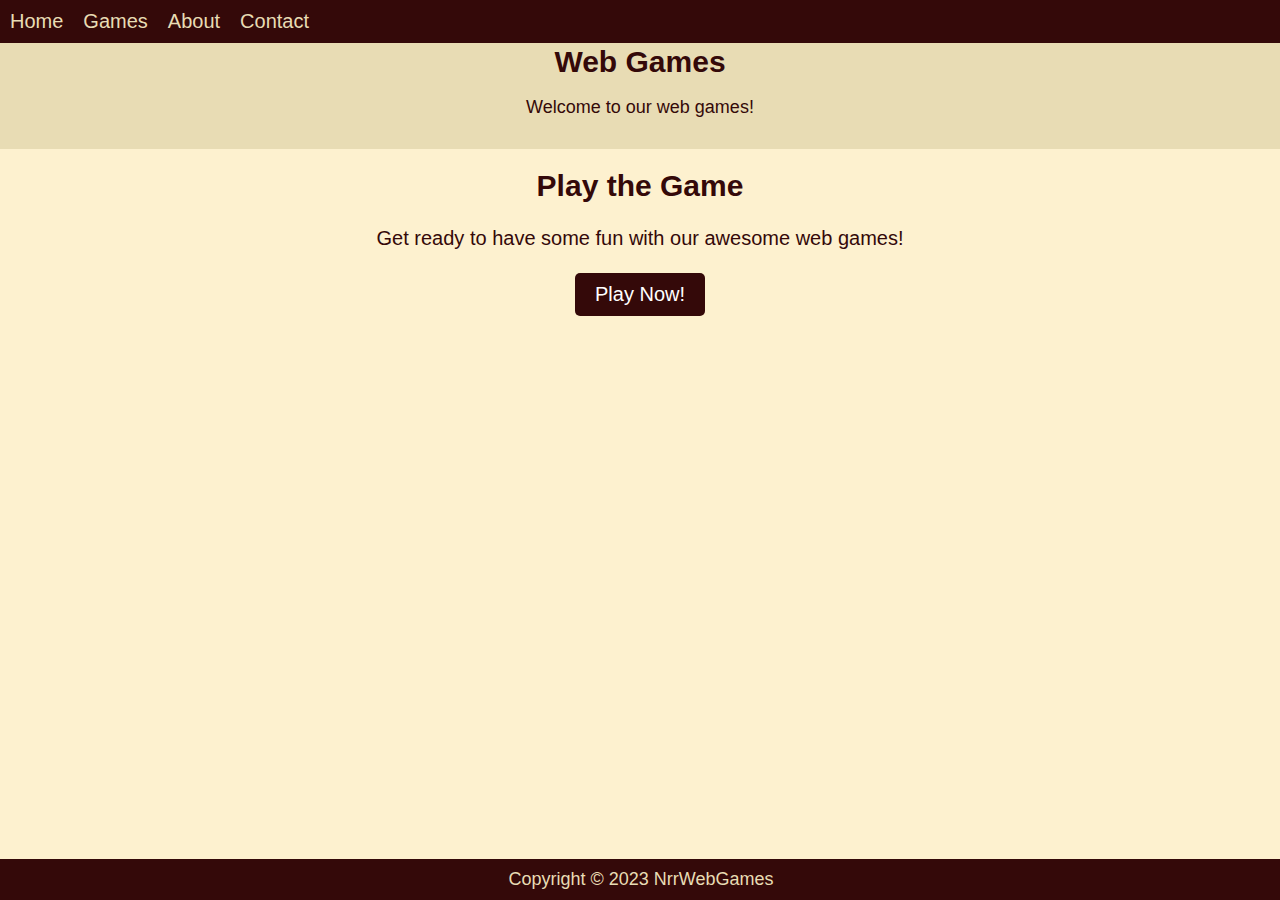
<file: index.html>
<!DOCTYPE html>
<html>

<head>
  <meta name="viewport" content="width=device-width, initial-scale=1" />
  <link rel="stylesheet" href="/CSS/style.css" />
  <link rel="icon" type="image/x-icon" href="/IMG/febIcon.png">
  <title>NrrWebGames</title>
</head>

<body>
  <nav>
    <a href="/index.html" target="">Home</a>
    <a href="/HTML/games.html">Games</a>
    <a href="/HTML/about.html">About</a>
    <a href="/HTML/contact.html">Contact</a>
  </nav>
  <header>
    <h1>Web Games</h1>
    <p>Welcome to our web games!</p>
  </header>
  <section>
    <h2>Play the Game</h2>
    <p>Get ready to have some fun with our awesome web games!</p>
    <a href="/HTML/games.html" class="btn">Play Now!</a>
  </section>
  <footer>
    <p>Copyright &copy; 2023 NrrWebGames</p>
  </footer>
</body>

</html>
</file>
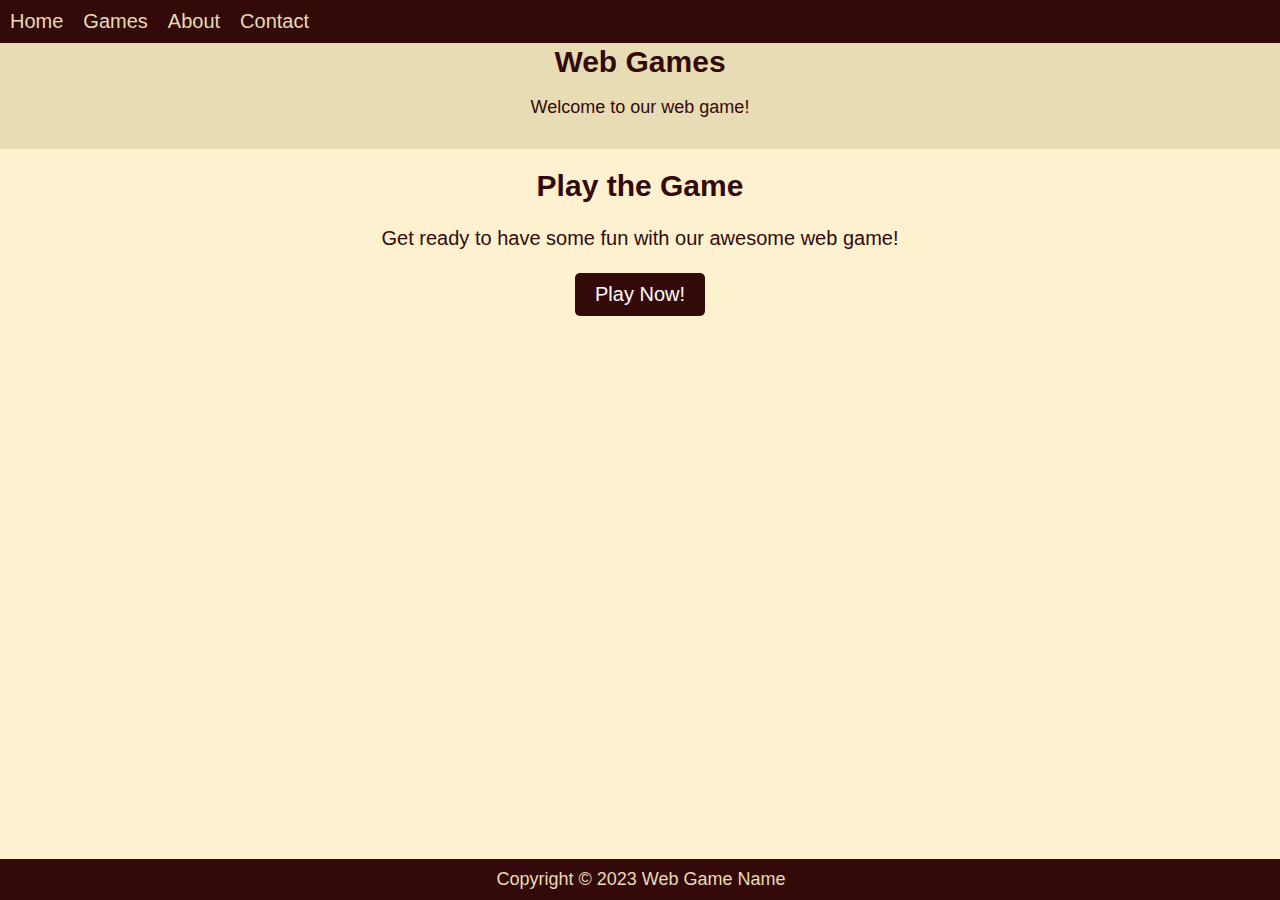
<file: HTML/index.html>
<!DOCTYPE html>
<html>
  <head>
    <title>Web Game Home Page</title>
    <link rel="stylesheet" href="/CSS/style.css" />
  </head>
  <body>
    <nav>
      <a href="/HTML/index.html" target="">Home</a>
      <a href="/HTML/games.html">Games</a>
      <a href="/HTML/about.html">About</a>
      <a href="/HTML/contact.html">Contact</a>
    </nav>
    <header>
      <h1>Web Games</h1>
      <p>Welcome to our web game!</p>
    </header>
    <section>
      <h2>Play the Game</h2>
      <p>Get ready to have some fun with our awesome web game!</p>
      <button onclick="window.location.href = 'game.html';">Play Now!</button> 
 <!-- note working -->
    </section>
    <footer>
      <p>Copyright &copy; 2023 Web Game Name</p>
    </footer>
  </body>
</html>
</file>
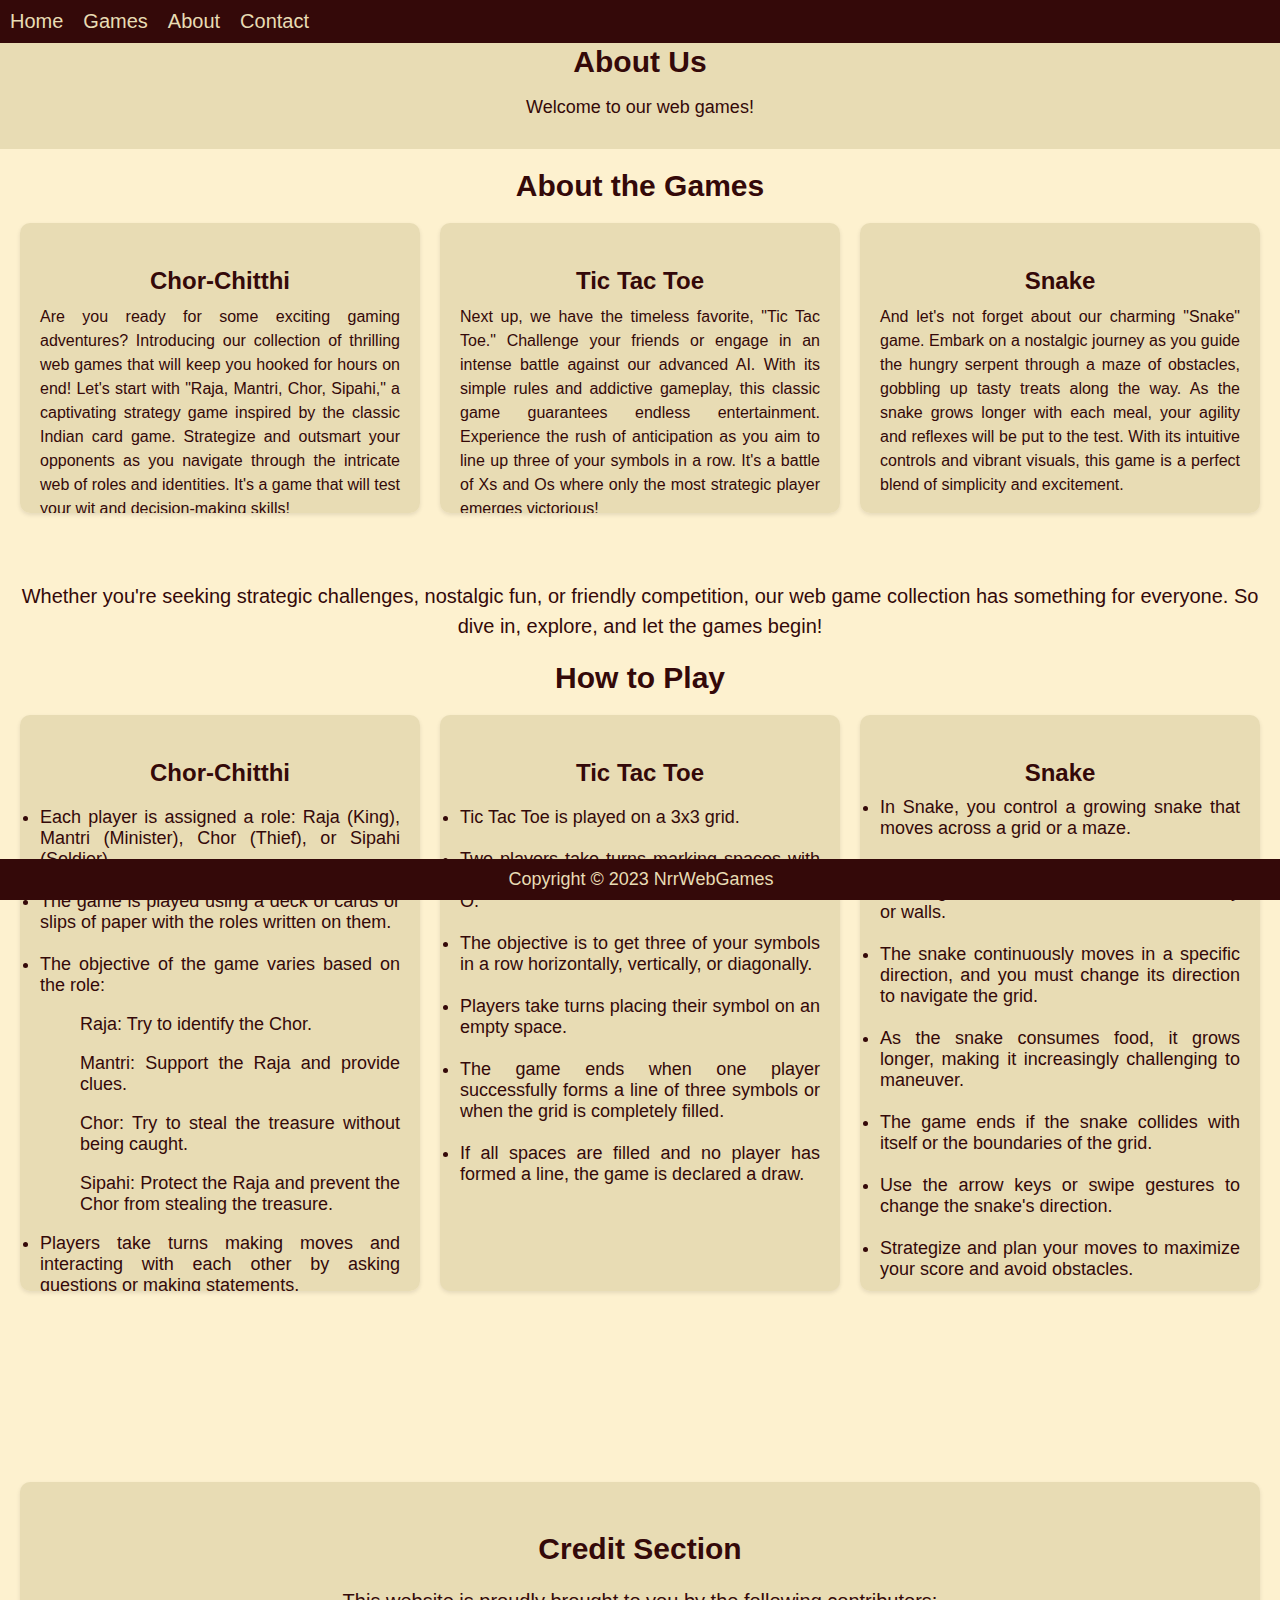
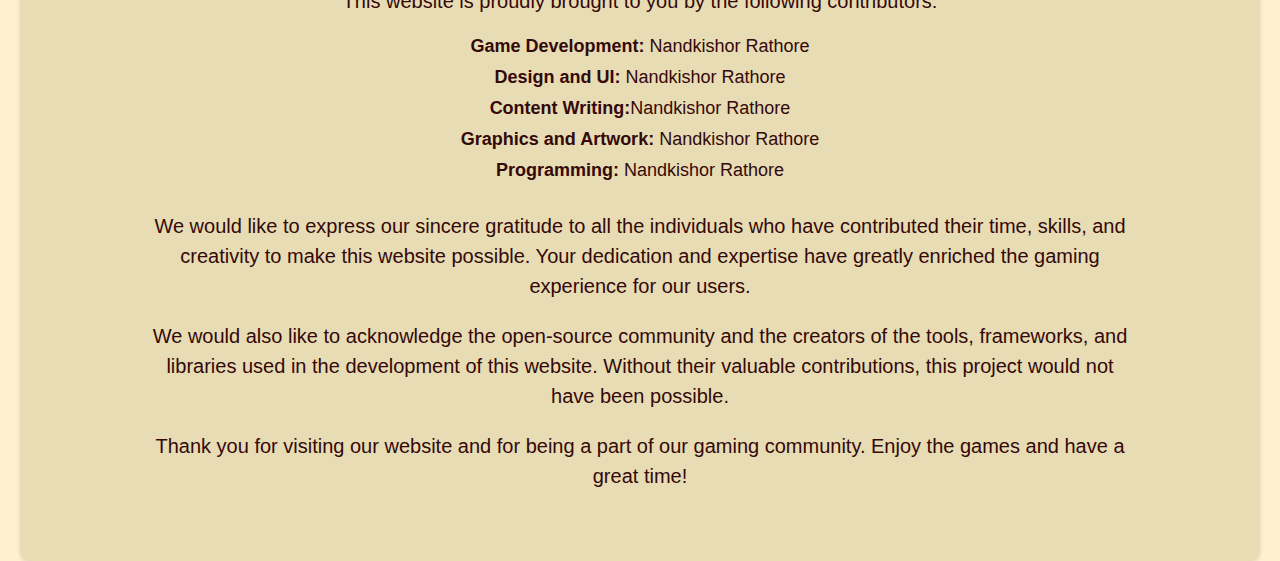
<file: HTML/about.html>
<!DOCTYPE html>
<html>

<head>
  <meta name="viewport" content="width=device-width, initial-scale=1" />
  <link rel="stylesheet" href="/CSS/style.css" />
  <link rel="stylesheet" href="/CSS/aboutStyle.css">
  <link rel="icon" type="image/x-icon" href="/IMG/febIcon.png">
  <title>About | NrrWebGames</title>
</head>

<body>
  <nav>
    <a href="/index.html" target="">Home</a>
    <a href="/HTML/games.html">Games</a>
    <a href="/HTML/about.html">About</a>
    <a href="/HTML/contact.html">Contact</a>
  </nav>
  <header>
    <h1>About Us</h1>
    <p>Welcome to our web games!</p>
  </header>
  <section>
    <h2>About the Games</h2>
    <div class="game-cards">
      <div class="game-card">
        <h3>Chor-Chitthi</h3>
        <p>Are you ready for some exciting gaming adventures? Introducing our collection of thrilling web games that
          will keep you hooked for hours on end! Let's start with "Raja, Mantri, Chor, Sipahi," a captivating strategy
          game inspired by the classic Indian card game. Strategize and outsmart your opponents as you navigate through
          the intricate web of roles and identities. It's a game that will test your wit and decision-making skills!</p>
      </div>

      <div class="game-card">
        <h3>Tic Tac Toe</h3>
        <p>Next up, we have the timeless favorite, "Tic Tac Toe." Challenge your friends or engage in an intense battle
          against our advanced AI. With its simple rules and addictive gameplay, this classic game guarantees endless
          entertainment. Experience the rush of anticipation as you aim to line up three of your symbols in a row. It's
          a battle of Xs and Os where only the most strategic player emerges victorious!</p>
      </div>

      <div class="game-card">
        <h3>Snake</h3>
        <p>And let's not forget about our charming "Snake" game. Embark on a nostalgic journey as you guide the hungry
          serpent through a maze of obstacles, gobbling up tasty treats along the way. As the snake grows longer with
          each meal, your agility and reflexes will be put to the test. With its intuitive controls and vibrant visuals,
          this game is a perfect blend of simplicity and excitement.</p>
      </div>
    </div>
    <p class="gamePara">Whether you're seeking strategic challenges, nostalgic fun, or friendly competition, our web
      game
      collection
      has something for everyone. So dive in, explore, and let the games begin!</p>

    <h2>How to Play</h2>
    <div class="game-cards">
      <div class="game-card">
        <h3>Chor-Chitthi</h3>
        <p>

          <li>Each player is assigned a role: Raja (King), Mantri (Minister), Chor (Thief), or Sipahi (Soldier).</li>
          <br>
          <li>The game is played using a deck of cards or slips of paper with the roles written on them.</li><br>
          <li>The objective of the game varies based on the role:
            <ul>Raja: Try to identify the Chor.</ul>
            <ul>Mantri: Support the Raja and provide clues.</ul>
            <ul>Chor: Try to steal the treasure without being caught.</ul>
            <ul>Sipahi: Protect the Raja and prevent the Chor from stealing the treasure.</ul>
          </li>
          <li>Players take turns making moves and interacting with each other by asking questions or making statements.
          </li>
          <li>Through deduction and observation, players try to identify the roles of others and protect their own role.
          </li>
          <li>The game ends when the Raja successfully identifies the Chor or the Chor steals the treasure.</li>
        </p>
      </div>

      <div class="game-card">
        <h3>Tic Tac Toe</h3>
        <p>
          <li>Tic Tac Toe is played on a 3x3 grid.</li><br>
          <li>Two players take turns marking spaces with their respective symbols, in our game X and O.</li><br>
          <li>The objective is to get three of your symbols in a row horizontally, vertically, or diagonally.</li><br>
          <li>Players take turns placing their symbol on an empty space.</li><br>
          <li>The game ends when one player successfully forms a line of three symbols or when the grid is completely
            filled.</li><br>
          <li>If all spaces are filled and no player has formed a line, the game is declared a draw.</li><br>
        </p>
      </div>

      <div class="game-card">
        <h3>Snake</h3>
        <li>In Snake, you control a growing snake that moves across a grid or a maze.</li><br>
        <li>The objective is to eat food and grow while avoiding collision with the snake's own body or walls.</li><br>
        <li>The snake continuously moves in a specific direction, and you must change its direction to navigate the
          grid.</li><br>
        <li>As the snake consumes food, it grows longer, making it increasingly challenging to maneuver.</li><br>
        <li>The game ends if the snake collides with itself or the boundaries of the grid.</li><br>
        <li>Use the arrow keys or swipe gestures to change the snake's direction.</li><br>
        <li>Strategize and plan your moves to maximize your score and avoid obstacles.</li><br>
      </div>
    </div>
    <section class="credit-section">
      <div class="container">
        <h2>Credit Section</h2>
        <p>This website is proudly brought to you by the following contributors:</p>

        <ul class="contributors-list">
          <li><strong>Game Development:</strong> Nandkishor Rathore</li>
          <li><strong>Design and UI:</strong> Nandkishor Rathore</li>
          <li><strong>Content Writing:</strong>Nandkishor Rathore</li>
          <li><strong>Graphics and Artwork:</strong> Nandkishor Rathore</li>
          <li><strong>Programming:</strong> Nandkishor Rathore</li>
        </ul>

        <p>We would like to express our sincere gratitude to all the individuals who have contributed their time,
          skills, and creativity to make this website possible. Your dedication and expertise have greatly enriched the
          gaming experience for our users.</p>

        <p>We would also like to acknowledge the open-source community and the creators of the tools, frameworks, and
          libraries used in the development of this website. Without their valuable contributions, this project would
          not have been possible.</p>

        <p>Thank you for visiting our website and for being a part of our gaming community. Enjoy the games and have a
          great time!</p>
      </div>
    </section>

  </section>
  <footer>
    <p>Copyright &copy; 2023 NrrWebGames</p>
  </footer>
</body>

</html>
</file>
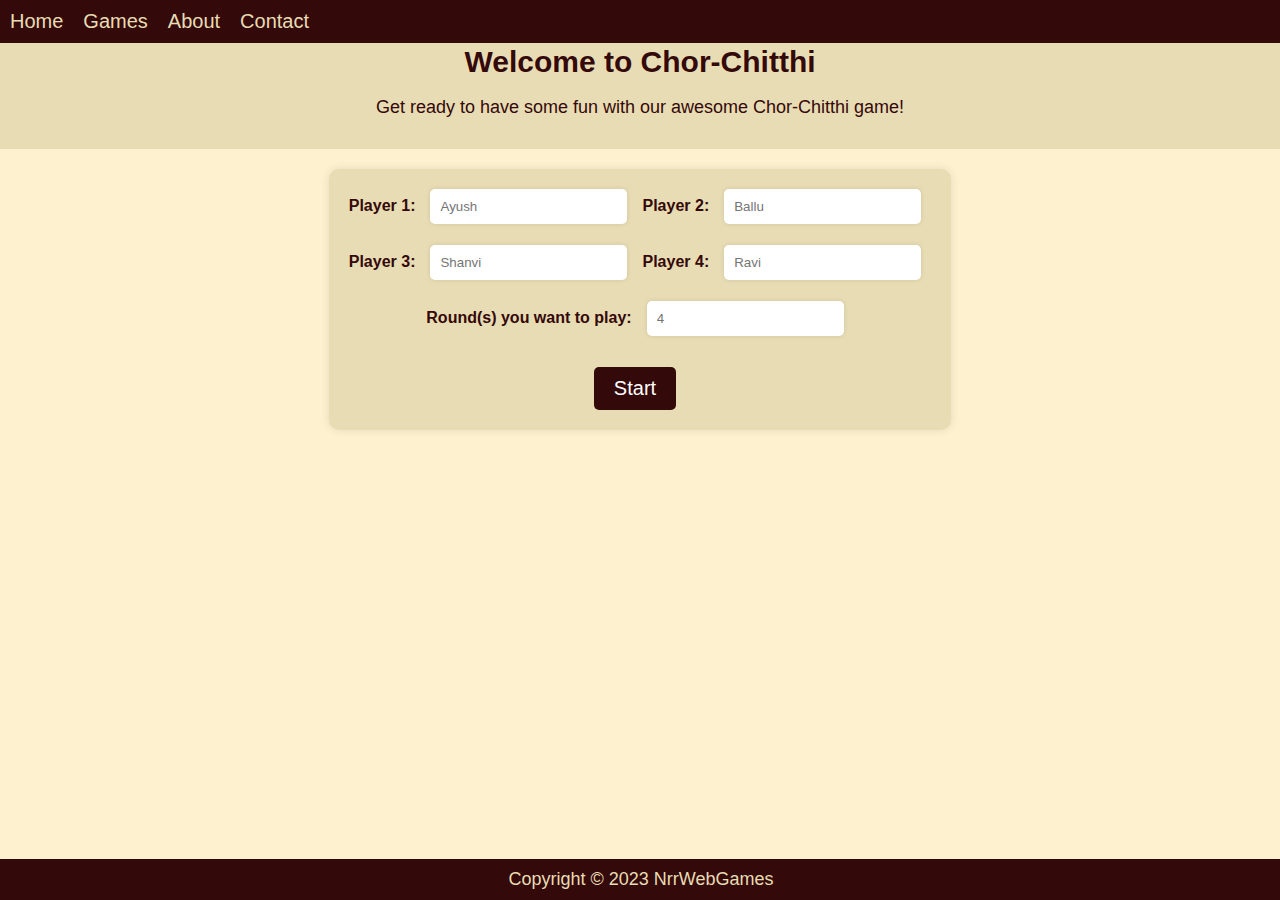
<file: HTML/chorChitthi.html>
<!DOCTYPE html>
<html>

<head>
  <meta name="viewport" content="width=device-width, initial-scale=1.0" />
  <link rel="stylesheet" href="/CSS/style.css" />
  <link rel="stylesheet" href="/CSS/enterNameForm.css" />
  <script src="/JS/chorChithiScript.js"></script>
  <link rel="icon" type="image/x-icon" href="/IMG/febIcon.png">
  <title>Chor-Chitthi | NrrWebGames</title>
</head>

<body>
  <nav>
    <a href="/index.html" target="">Home</a>
    <a href="/HTML/games.html">Games</a>
    <a href="/HTML/about.html">About</a>
    <a href="/HTML/contact.html">Contact</a>
  </nav>
  <header>
    <h1>Welcome to Chor-Chitthi</h1>
    <p>Get ready to have some fun with our awesome Chor-Chitthi game!</p>
  </header>
  <section>
    <form action="#" method="post">
      <label for="player1">Player 1:</label>
      <input type="text" id="player1" name="player1" placeholder="Ayush" required />

      <label for="player2">Player 2:</label>
      <input type="text" id="player2" name="player2" placeholder="Ballu" required />

      <br /><br />

      <label for="player3">Player 3:</label>
      <input type="text" id="player3" name="player3" placeholder="Shanvi" required />

      <label for="player4">Player 4:</label>
      <input type="text" id="player4" name="player4" placeholder="Ravi" / required><br><br>

      <label for="noRounds">Round(s) you want to play:</label>
      <input type="text" id="noRounds" name="noRounds" placeholder="4" />

      <br /><br />
      <input type="button" value="Start" class="btn" onclick="submitForm()" />
    </form>

  </section>
  <footer>
    <p>Copyright &copy; 2023 NrrWebGames</p>
  </footer>
</body>

</html>
</file>
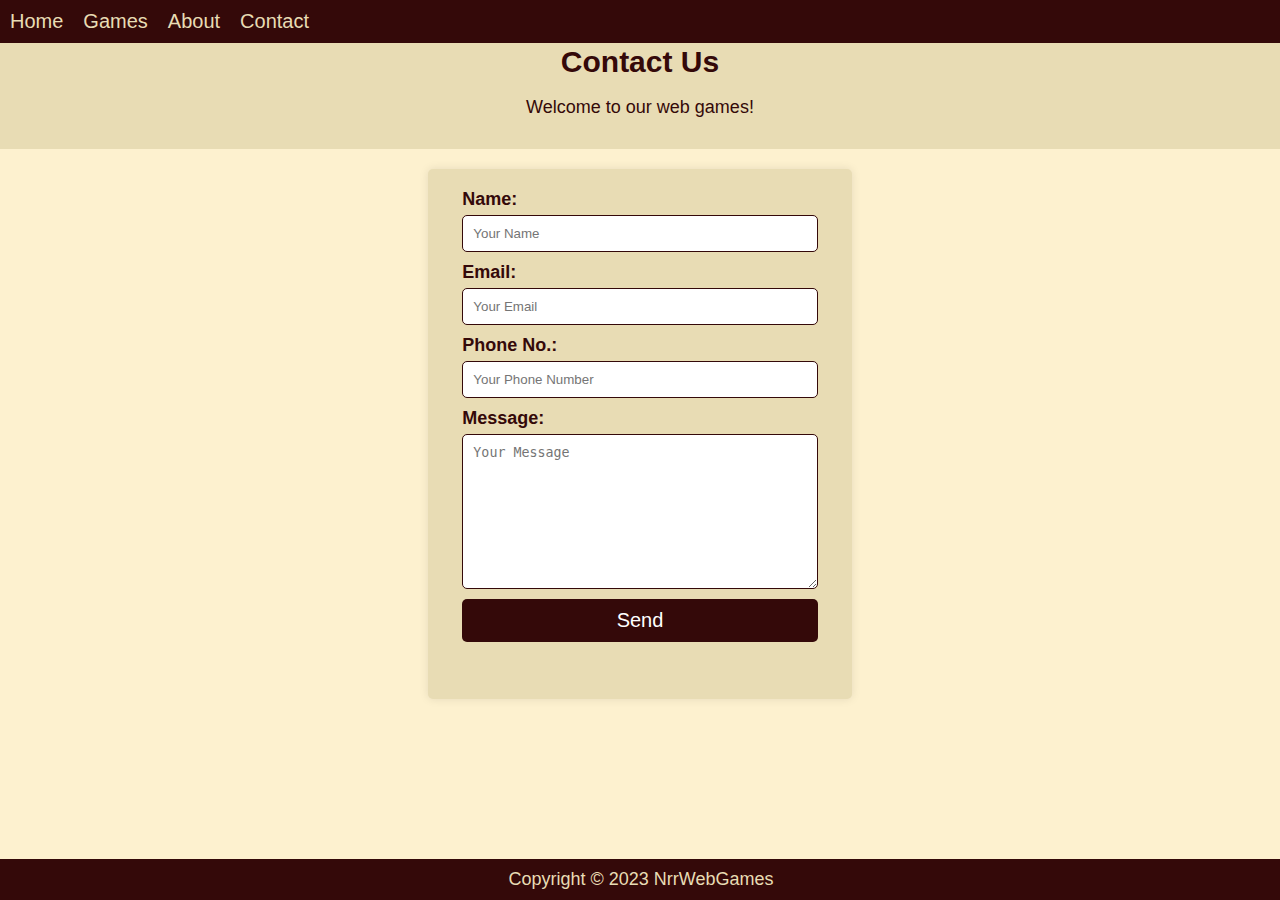
<file: HTML/contact.html>
<!DOCTYPE html>
<html>

<head>
  <meta name="viewport" content="width=device-width, initial-scale=1" />
  <link rel="icon" type="image/x-icon" href="/IMG/febIcon.png">
  <title>Contact | NrrWebGames</title>
  <link rel="stylesheet" href="/CSS/style.css" />
  <link rel="stylesheet" href="/CSS/contactStyle.css" />
</head>

<body>
  <nav>
    <a href="/index.html" target="">Home</a>
    <a href="/HTML/games.html">Games</a>
    <a href="/HTML/about.html">About</a>
    <a href="/HTML/contact.html">Contact</a>
  </nav>
  <header>
    <h1>Contact Us</h1>
    <p>Welcome to our web games!</p>
  </header>
  <section>
    <form action="#" method="POST" onsubmit="sendEmail(); return false;">
      <label for="name">Name:</label>
      <input type="text" id="name" name="name" placeholder="Your Name" required />
      <label for="email">Email:</label>
      <input type="email" id="email" name="email" placeholder="Your Email" required />
      <label for="phone">Phone No.:</label>
      <input type="tel" id="phone" name="phone" placeholder="Your Phone Number" required />
      <label for="message">Message:</label>
      <textarea id="message" name="message" placeholder="Your Message" required></textarea>
      <button type="submit" class="btn">Send</button>
    </form>
  </section>
  <footer>
    <p>Copyright &copy; 2023 NrrWebGames</p>
  </footer>
  <script src="https://smtpjs.com/v3/smtp.js"></script>
  <script src="/JS/contactScript.js"></script>
</body>

</html>
</file>
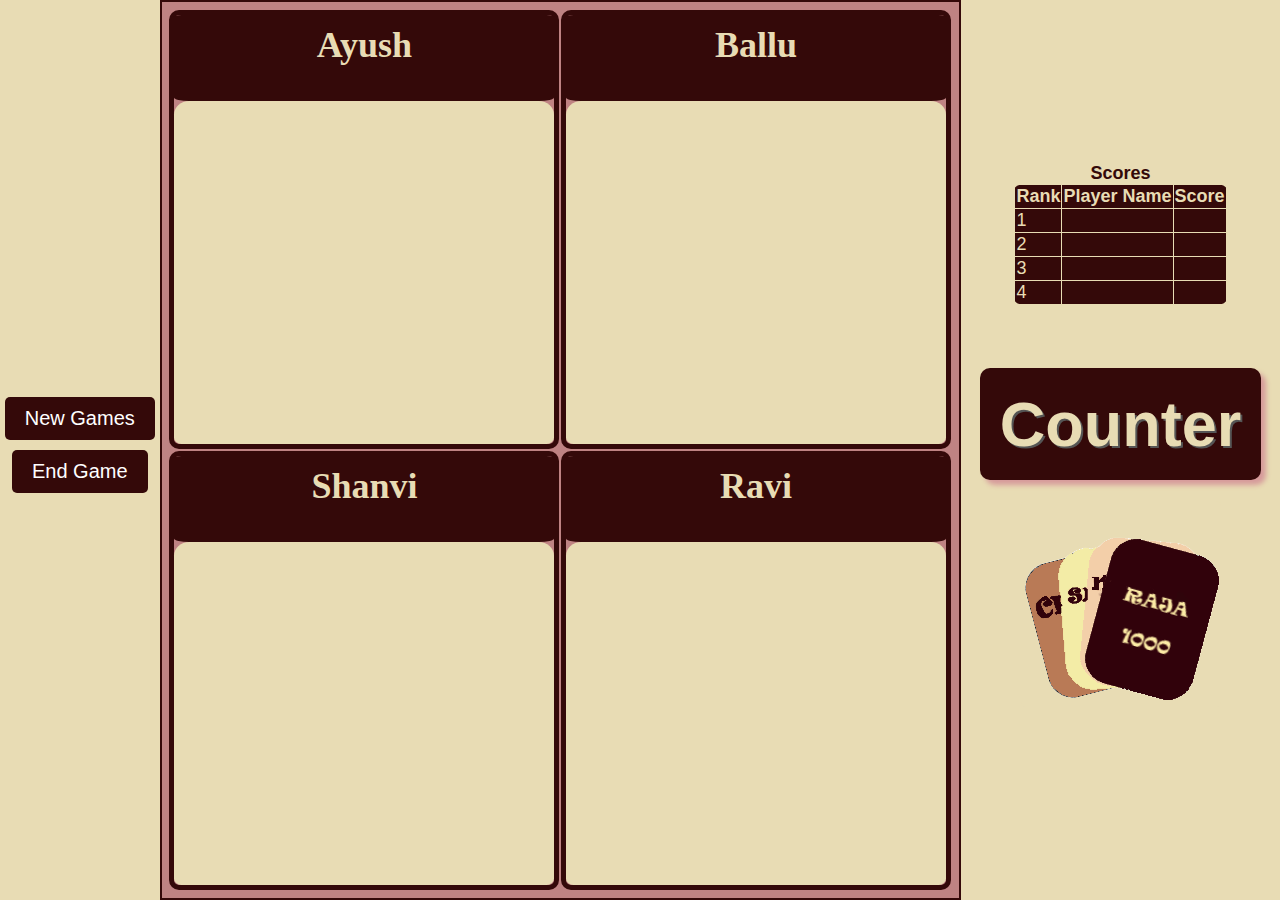
<file: HTML/gameLayoutCC.html>
<!DOCTYPE html>
<html lang="en">

<head>
  <meta charset="UTF-8" />
  <meta http-equiv="X-UA-Compatible" content="IE=edge" />
  <meta name="viewport" content="width=device-width, initial-scale=1.0" />
  <link rel="stylesheet" href="/CSS/style.css" />
  <link rel="stylesheet" href="/CSS/gameLayoutStyle.css" />
  <script src="/JS/chorChithiScript.js"></script>
  <link rel="icon" type="image/x-icon" href="/IMG/febIcon.png">
  <title>Chor-Chitthi | NrrWebGames</title>
</head>

<body>
  <div class="container">
    <div class="left-container">
      <button onclick="newGame()">New Games</button>
      <button onclick="endGame()">End Game</button>
    </div>
    <div class="middle-container">
      <div class="card-container cardContainer">
        <div class="card" id="card1">
          <div class="cardH" id="card1HI">
            <h2 class="dfltNm"></h2>
          </div>
          <div class="cardC" id="card1CI">
            <h1 class="dfltScr"></h1>
          </div>
        </div>
        <div class="card" id="card2">
          <div class="cardH" id="card2HI">
            <h2 class="dfltNm"></h2>
          </div>
          <div class="cardC" id="card2CI">
            <h1 class="dfltScr"></h1>
          </div>
        </div>
        <div class="card" id="card3">
          <div class="cardH" id="card3HI">
            <h2 class="dfltNm"></h2>
          </div>
          <div class="cardC" id="card3CI">
            <h1 class="dfltScr"></h1>
          </div>
        </div>
        <div class="card" id="card4">
          <div class="cardH" id="card4HI">
            <h2 class="dfltNm"></h2>
          </div>
          <div class="cardC" id="card4CI">
            <h1 class="dfltScr"></h1>
          </div>
        </div>
      </div>
    </div>
    <div class="right-container">
      <div id="scrCheck">
        <table>
          <caption style="color: rgb(52, 9, 9); font-weight: bolder;">Scores</caption>
          <thead>
            <tr>
              <th>Rank</th>
              <th>Player Name</th>
              <th>Score</th>
            </tr>
          </thead>
          <tbody>
            <tr>
              <td data-label="Rank">1</td>
              <td data-label="Player Name" id="first-player"></td>
              <td data-label="Score" id="first-score"></td>
            </tr>
            <tr>
              <td data-label="Rank">2</td>
              <td data-label="Player Name" id="second-player"></td>
              <td data-label="Score" id="second-score"></td>
            </tr>
            <tr>
              <td data-label="Rank">3</td>
              <td data-label="Player Name" id="third-player"></td>
              <td data-label="Score" id="third-score"></td>
            </tr>
            <tr>
              <td data-label="Rank">4</td>
              <td data-label="Player Name" id="fourth-player"></td>
              <td data-label="Score" id="fourth-score"></td>
            </tr>
          </tbody>
        </table>
      </div><br>

      <h1 id="isChor">?...</h1><br><br>
      <h1 id="counter-container">Counter</h1><br>
      <button id="drawBtn" class="button" onclick="draw()">
        <img class="drawImg" src="/IMG/cardThrow1.png" alt="">
      </button>
      <button id="drawBtnSpace">
        <h1>Guess!</h1>
        <h3>Who is chor?</h3>
      </button>
      <script>
        var drawImg = document.querySelector('.drawImg');
        var originalSrc = drawImg.src;
        var hoverSrc = '/IMG/cardThrow2.png';

        drawImg.addEventListener('mouseover', function () {
          drawImg.src = hoverSrc;
        });

        drawImg.addEventListener('mouseout', function () {
          drawImg.src = originalSrc;
        });
      </script>
      <br>
      <button id="scrBtn" class="button" onclick="scoresPage()">Scores</button>

      <!-- <a href="/HTML/scoreBoard.html">scoreBoard</a> -->
    </div>
  </div>
  <script>
    window.onload = function () {
      // Call your function here
      showData();
      // do not show all time
      document.getElementById("scrBtn").style.display = "none";
      document.getElementById("drawBtnSpace").style.display = "none";
      document.getElementById("isChor").style.display = "none";
    };
  </script>
</body>

</html>
</file>
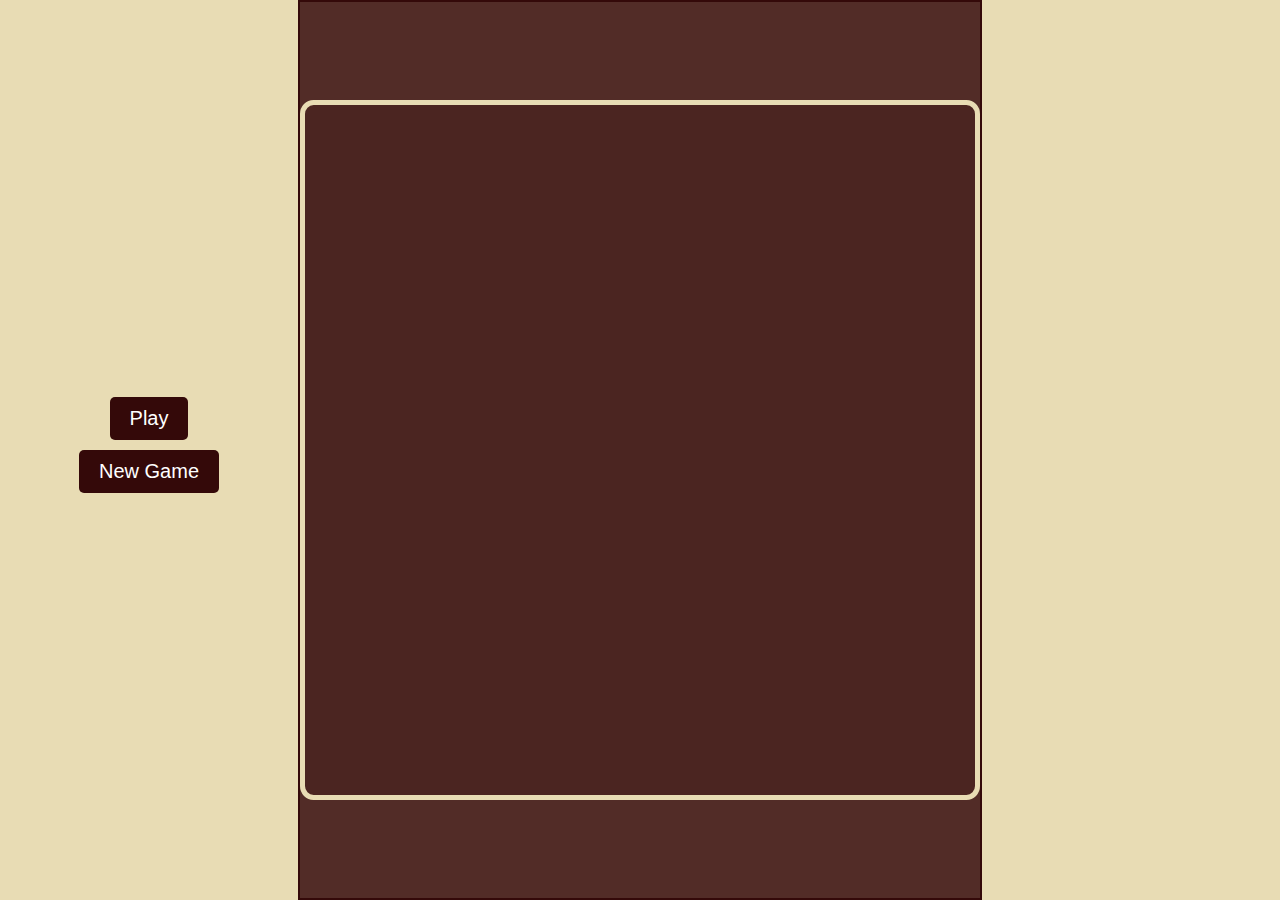
<file: HTML/gameLayoutS.html>
<!DOCTYPE html>
<html>

<head>
  <link rel="icon" type="image/x-icon" href="/IMG/febIcon.png">
  <title>Snake | NrrWebGames</title>
  <link rel="stylesheet" href="/CSS/gameLayoutStyle.css" />
  <link rel="stylesheet" href="/CSS/style.css" />
  <link rel="stylesheet" href="/CSS/gameLayoutSStyle.css">
  <script src="/JS/snakeScript.js"></script>
</head>

<body>
  <div class="container">
    <div class="left-container">
      <button id="toggle-button" onclick="toggleGamePause()">Play</button>
      <!-- <button class="button new-game-button">New Game</button> -->
      <button class="button new-game-button" onclick="displayPage()">
        New Game
      </button>
      <!-- <button class="button end-game-button" onclick="endGame()">End Game</button> -->
    </div>
    <div class="middle-container">
      <div id="game-board"></div>
    </div>
    <div class="right-container">
      <p id="playerName"></p>
      <p id="round"></p>
      <p id="currentScore"></p>
      <p id="highestScore"></p>
    </div>
  </div>
</body>

</html>
</file>
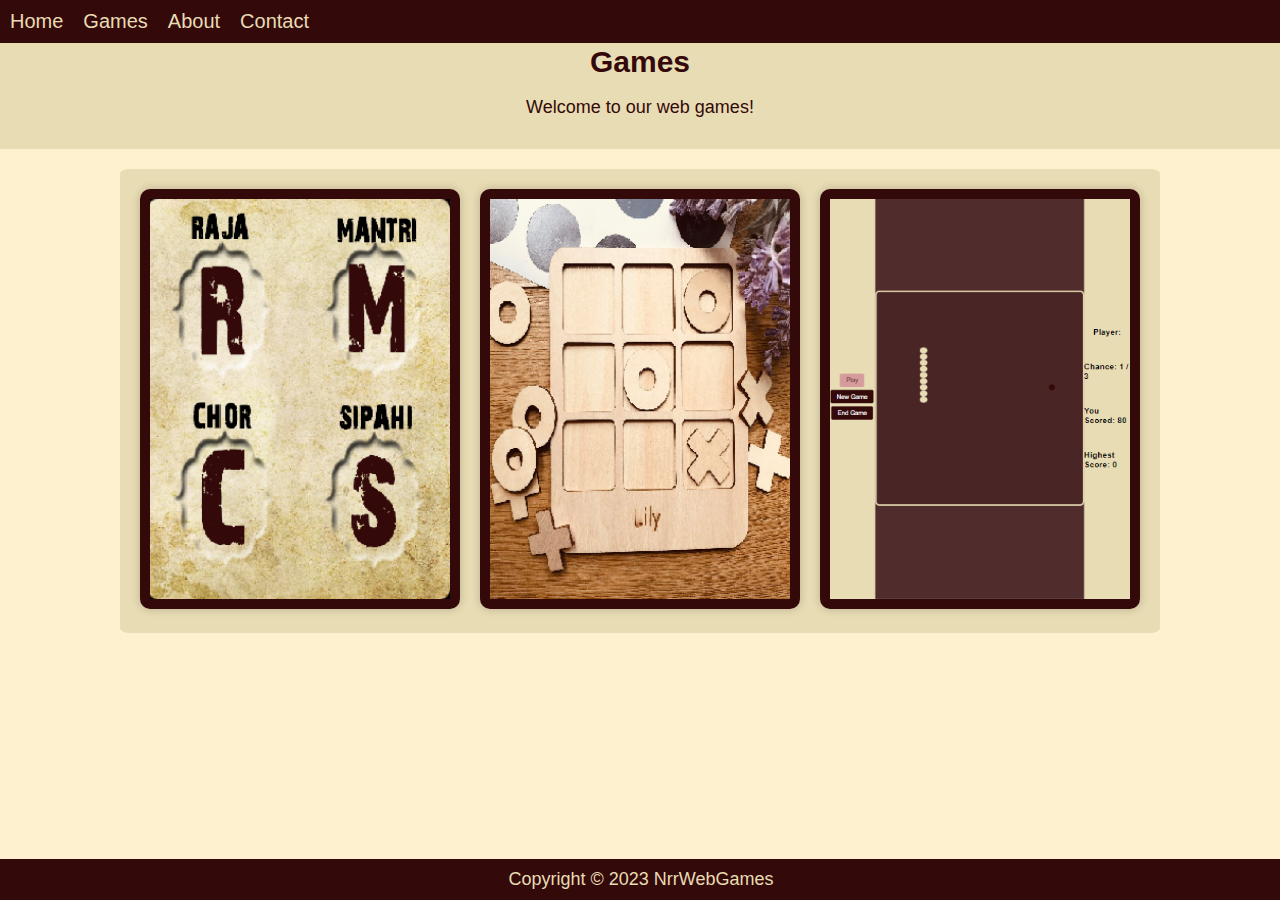
<file: HTML/games.html>
<!DOCTYPE html>
<html>

<head>
  <meta name="viewport" content="width=device-width, initial-scale=1" />
  <link rel="stylesheet" href="/CSS/style.css" />
  <link rel="icon" type="image/x-icon" href="/IMG/febIcon.png">
  <title>Games | NrrWebGames</title>
  <link rel="stylesheet" href="/CSS/gamesStyle.css">
</head>

<body>
  <nav>
    <a href="/index.html" target="">Home</a>
    <a href="/HTML/games.html">Games</a>
    <a href="/HTML/about.html">About</a>
    <a href="/HTML/contact.html">Contact</a>
  </nav>
  <header>
    <h1>Games</h1>
    <p>Welcome to our web games!</p>
  </header>
  <section>
    <div class="games-container">
      <a href="/HTML/chorChitthi.html">
        <div class="game-card" id="card-chorChitthi">
          <!-- <div class="play-button">Play</div> -->
        </div>
      </a>
      <a href="/HTML/ticTacToe.html">
        <div class="game-card" id="card-ticTacToe">
          <!-- <div class="play-button">Play</div> -->
        </div>
      </a>
      <a href="/HTML/snake.html">
        <div class="game-card" id="card-snake">
          <!-- <div class="play-button">Play</div> -->
        </div>
      </a>
  </section>
  <footer>
    <p>Copyright &copy; 2023 NrrWebGames</p>
  </footer>
</body>

</html>
</file>
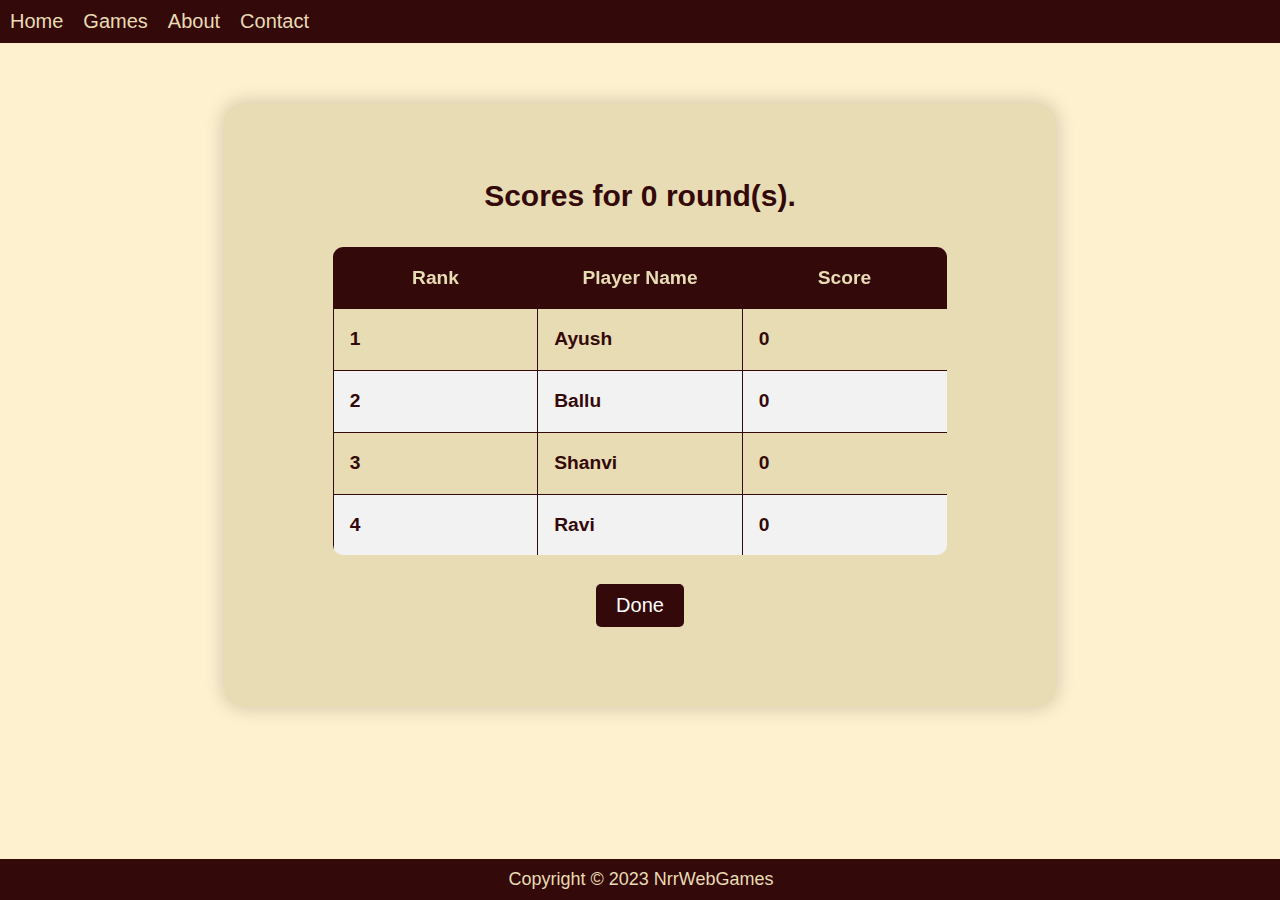
<file: HTML/scoreBoard.html>
<!DOCTYPE html>
<html>

<head>
  <link rel="icon" type="image/x-icon" href="/IMG/febIcon.png">
  <title>Scores | NrrWebGames</title>
  <meta name="viewport" content="width=device-width, initial-scale=1.0">
  <link rel="stylesheet" type="text/css" href="/CSS/scoreBoardStyle.css" />
  <link rel="stylesheet" href="/CSS/style.css" />
  <script src="/JS/chorChithiScript.js"></script>
</head>

<body>
  <nav>
    <a href="/index.html" target="">Home</a>
    <a href="/HTML/games.html">Games</a>
    <a href="/HTML/about.html">About</a>
    <a href="/HTML/contact.html">Contact</a>
  </nav>
  <div class="container">
    <h1 id="scrHead">Scores</h1><br>
    <div class="table-container">
      <table>
        <thead>
          <tr>
            <th>Rank</th>
            <th>Player Name</th>
            <th>Score</th>
          </tr>
        </thead>
        <tbody>
          <tr>
            <td data-label="Rank">1</td>
            <td data-label="Player Name" id="first-player"></td>
            <td data-label="Score" id="first-score"></td>
          </tr>
          <tr>
            <td data-label="Rank">2</td>
            <td data-label="Player Name" id="second-player"></td>
            <td data-label="Score" id="second-score"></td>
          </tr>
          <tr>
            <td data-label="Rank">3</td>
            <td data-label="Player Name" id="third-player"></td>
            <td data-label="Score" id="third-score"></td>
          </tr>
          <tr>
            <td data-label="Rank">4</td>
            <td data-label="Player Name" id="fourth-player"></td>
            <td data-label="Score" id="fourth-score"></td>
          </tr>
        </tbody>
      </table>
      <!-- <a href="/HTML/gameLayoutCC.html">CC</a> -->
    </div>

    <script>
      window.onload = function () {
        showScoreBoard();
        document.getElementById("scrHead").innerHTML = "Scores for " + (counter - 1) + " round(s).";
      };
    </script><br>
    <button onclick="scoreBoardDone()" class="btn">Done</button>
  </div>
  <footer>
    <p>Copyright &copy; 2023 NrrWebGames</p>
  </footer>
</body>

</html>
</file>
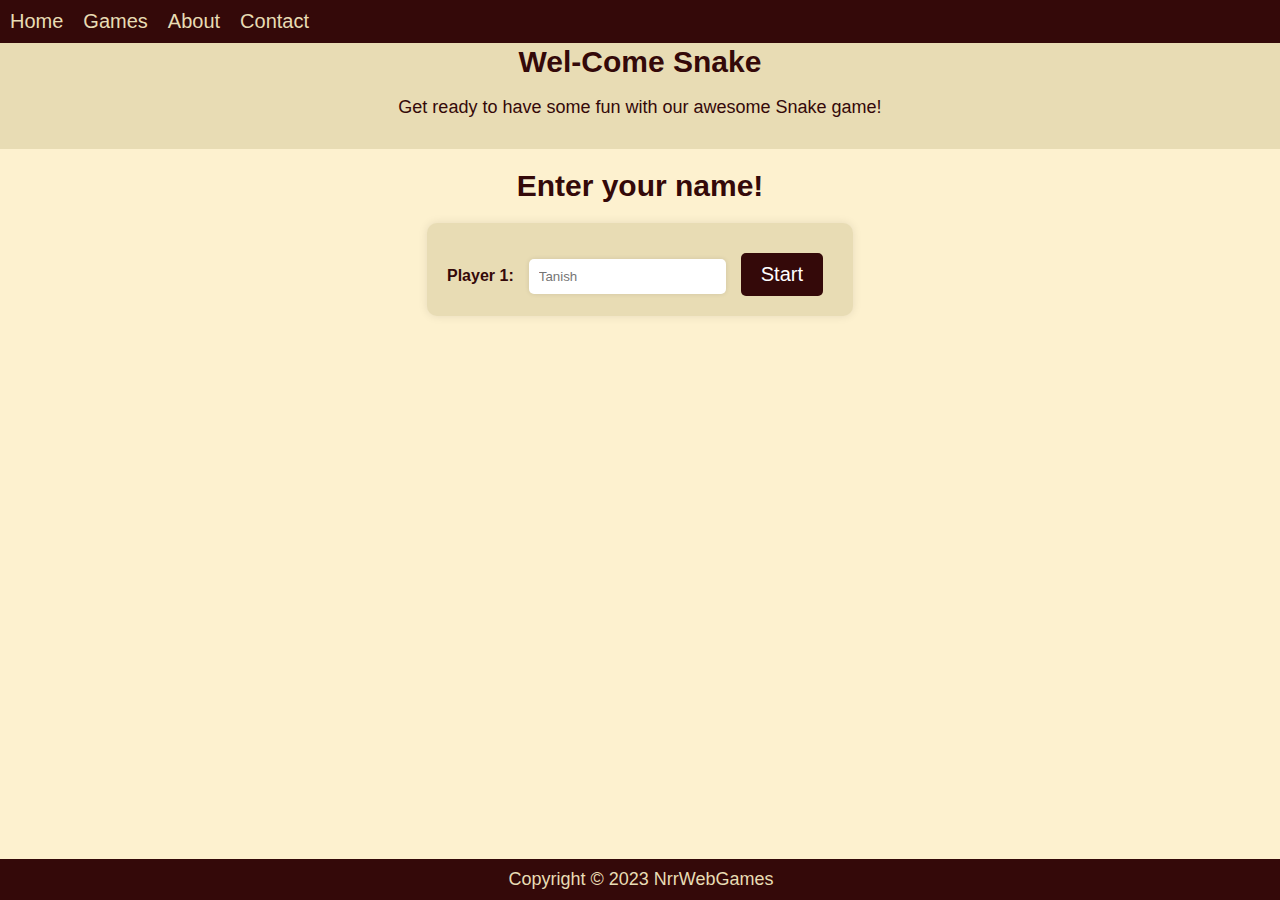
<file: HTML/snake.html>
<!DOCTYPE html>
<html>

<head>
  <meta name="viewport" content="width=device-width, initial-scale=1" />
  <link rel="stylesheet" href="/CSS/style.css" />
  <link rel="icon" type="image/x-icon" href="/IMG/febIcon.png">
  <title>Snake | NrrWebGames</title>
  <link rel="stylesheet" href="/CSS/enterNameForm.css" />
  <script src="/JS/snakeScript.js"></script>
</head>

<body>
  <nav>
    <a href="/index.html" target="">Home</a>
    <a href="/HTML/games.html">Games</a>
    <a href="/HTML/about.html">About</a>
    <a href="/HTML/contact.html">Contact</a>
  </nav>
  <header>
    <h1>Wel-Come Snake</h1>
    <p>Get ready to have some fun with our awesome Snake game!</p>
  </header>
  <section>
    <h2>Enter your name!</h2>
    <form action="#" method="post">
      <label for="player1">Player 1:</label>
      <input type="text" id="player1" name="player1" placeholder="Tanish" />
      <!-- <input type="submit" value="Start Game"> -->
      <input type="button" value="Start" class="btn" onclick="submitForm()" />
    </form>
    <!-- note working -->
  </section>
  <footer>
    <p>Copyright &copy; 2023 NrrWebGames</p>
  </footer>
</body>

</html>
</file>
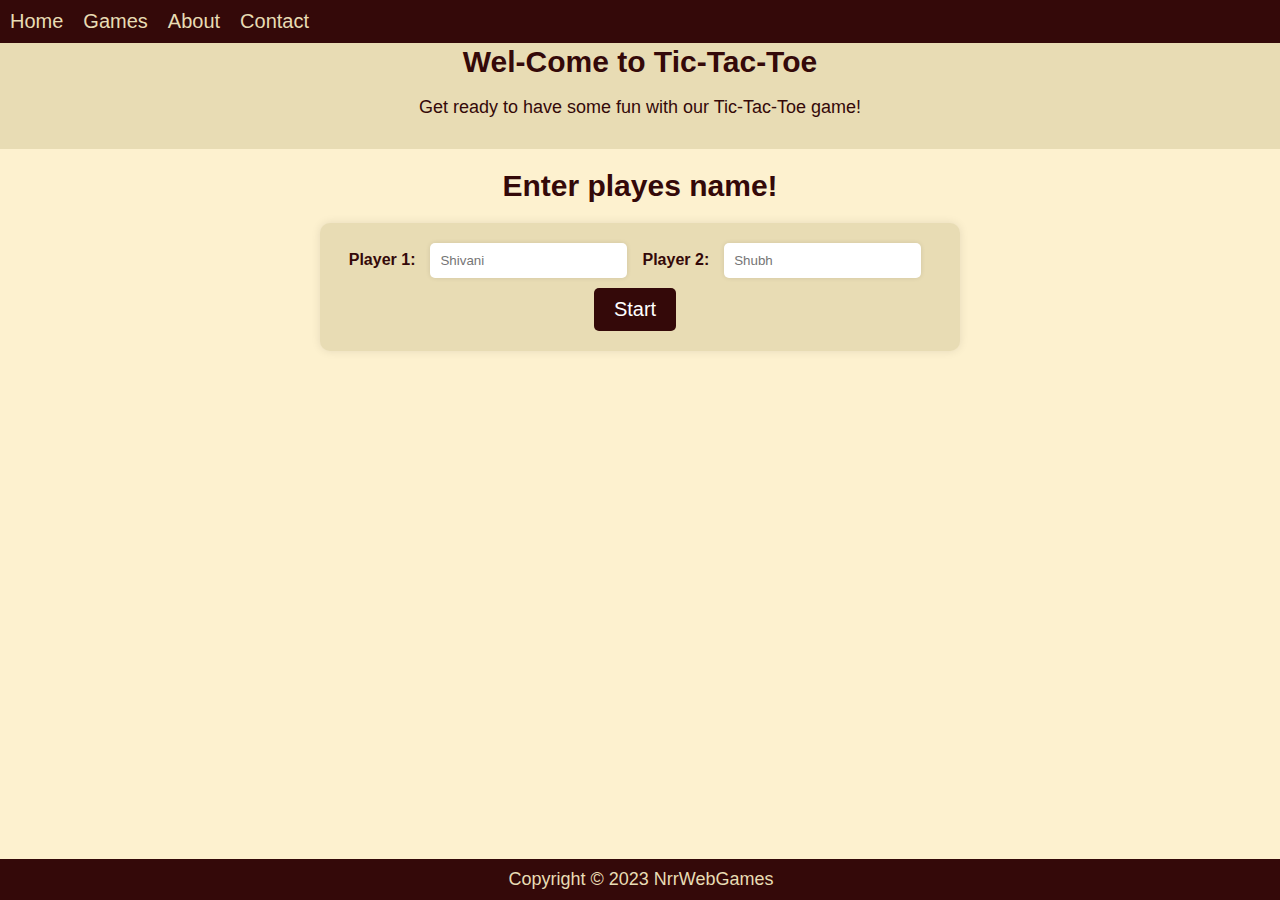
<file: HTML/ticTacToe.html>
<!DOCTYPE html>
<html>

<head>
  <meta name="viewport" content="width=device-width, initial-scale=1" />
  <link rel="stylesheet" href="/CSS/style.css" />
  <link rel="icon" type="image/x-icon" href="/IMG/febIcon.png">
  <title>Tic-Tac-Toe | NrrWebGames</title>
  <link rel="stylesheet" href="/CSS/enterNameForm.css" />
  <script src="/JS/ticTacToeScript.js"></script>
</head>

<body>
  <nav>
    <a href="/index.html" target="">Home</a>
    <a href="/HTML/games.html">Games</a>
    <a href="/HTML/about.html">About</a>
    <a href="/HTML/contact.html">Contact</a>
  </nav>
  <header>
    <h1>Wel-Come to Tic-Tac-Toe</h1>
    <p>Get ready to have some fun with our Tic-Tac-Toe game!</p>
  </header>
  <section>
    <h2>Enter playes name!</h2>
    <form action="#" method="post">
      <label for="player1">Player 1:</label>
      <input type="text" id="player1" name="player1" placeholder="Shivani" />

      <label for="player2">Player 2:</label>
      <input type="text" id="player2" name="player2" placeholder="Shubh" />

      <!-- <input type="submit" value="Start Game"> -->
      <input type="button" value="Start" class="btn" onclick="submitForm()" />
    </form>
    <!-- note working -->
  </section>
  <footer>
    <p>Copyright &copy; 2023 NrrWebGames</p>
  </footer>
</body>

</html>
</file>
<file: CSS/style.css>
/* home */
body {
  background-color: rgb(253, 241, 207);
  margin: 0;
  padding: 0;
  font-family: Arial, sans-serif;
  color: rgb(52, 9, 9);
}

header {
  background-color: rgb(232, 220, 180);
  color: rgb(52, 9, 9);
  padding-top: 3.5%;
  text-align: center;
  padding-bottom: 1%;

}

h1 {
  margin: 0;
  font-size: 30px;
}

nav {
  background-color: rgb(52, 9, 9);
  color: rgb(232, 220, 180);
  padding: 10px;
  text-align: center;
  display: flex;

  position: fixed;
  top: 0;
  left: 0;
  width: 100%;
}

nav a {
  color: rgb(232, 220, 180);
  text-decoration: none;
  font-size: 20px;
  margin-right: 20px;
}

nav a:hover {
  font-weight: bolder;
}

nav a:active {
  color: rgb(232, 220, 180); /* Change this to the desired active color */
}

section {
  height: 490px;
  padding: 20px;
  text-align: center;
}

section form {
  background-color: rgb(232, 220, 180);
}

section h2 {
  font-size: 30px;
  margin: 0 0 20px 0;
}

section p {
  font-size: 20px;
  line-height: 1.5;
  margin: 0 0 20px 0;
}

.btn {
  text-decoration: none;
  background-color: rgb(52, 9, 9);
  color: #fff;
  padding: 10px 20px;
  border: none;
  border-radius: 5px;
  font-size: 20px;
  cursor: pointer;
  transition: all 0.5s ease-in-out;
}

section .btn:hover {
  background-color: rgb(214, 155, 155);
  color: rgb(52, 9, 9);
}

button {
  text-decoration: none;
  background-color: rgb(52, 9, 9);
  color: #fff;
  padding: 10px 20px;
  border: none;
  border-radius: 5px;
  font-size: 20px;
  cursor: pointer;
  margin-bottom: 10px;
}

button:hover {
  background-color: rgb(214, 155, 155);
  color: rgb(52, 9, 9);
}

footer {
  background-color: rgb(52, 9, 9);
  color: rgb(232, 220, 180);
  padding: 1px;
  text-align: center;

  position: fixed;
  bottom: 0;
  left: 0;
  width: 100%;
}

footer p{
  margin: .7%;
}

input[type="submit"] {
  padding: 0.5rem 1rem;
  background-color: rgb(52, 9, 9);
  color: rgb(232, 220, 180);
  border: none;
  border-radius: 3px;
  cursor: pointer;
  transition: all 0.3s ease-in-out;
}

input[type="submit"]:hover {
  background-color: rgb(232, 220, 180);
  color: rgb(52, 9, 9);
}

/* responsive */

/* Default styles for all devices */


/* Styles for screens larger than 768px */
@media (min-width: 768px) {
  body {
    font-size: 18px;
  }

  header {
    text-align: center;
  }

  section {
    display: flex;
    flex-direction: column;
    align-items: center;
  }
}

/* Styles for screens smaller than 768px */
@media (max-width: 767px) {

  .btn {
    padding: 8px 16px;
    font-size: 16px;
  }

  #card-snake {
    margin-bottom: 20%;
  }
}

/* Styles for mobile devices */
@media (max-width: 480px) {
  header h1 {
    font-size: 24px;
  }

  section h2 {
    font-size: 24px;
  }

  .btn {
    padding: 8px 16px;
    font-size: 16px;
  }

  #card-snake {
    margin-bottom: 20%;
  }
}
</file>
<file: CSS/aboutStyle.css>
.game-cards {
    display: flex;
    flex-wrap: wrap;
    justify-content: space-between;
}

.game-cards {
    display: flex;
    flex-wrap: wrap;
    justify-content: center;
    align-items: flex-start;
    gap: 20px;
}

.game-card {
    background-color: rgb(232, 220, 180);
    flex: 0 0 calc(33.33% - 20px);
    color: rgb(52, 9, 9);
    border-radius: 10px;
    box-shadow: 0 2px 4px rgba(0, 0, 0, 0.1);
    padding: 20px;
    margin-bottom: 20px;
    height: 70%;
    /* Add scrollbar for taller content */
    overflow: auto;
    flex: 1;
    min-width: 300px;
    text-align: justify;

}

.game-card h3 {
    font-size: 24px;
    font-weight: bold;
    margin-bottom: 10px;
    text-align: center;
}

.game-card p {
    color: rgb(52, 9, 9);
    font-size: 16px;
}

#gamePara {
    background-color: rgb(232, 220, 180);
    color: rgb(52, 9, 9);
    border-radius: 10px;
    box-shadow: 0 2px 4px rgba(0, 0, 0, 0.1);
    padding: 20px;
    margin-bottom: 20px;
    height: 70%;
    min-width: 300px;
    text-align: justify;
}


/* Media queries for responsiveness */
@media only screen and (max-width: 768px) {
    .game-card {
        flex-basis: calc(50% - 20px);
    }

    .game-card h3 {
        font-size: 20px;
    }

    .game-card p {
        font-size: 14px;
    }
}

@media only screen and (max-width: 480px) {
    .game-card {
        flex-basis: 100%;
    }
}


/* Media queries for responsiveness */
@media only screen and (max-width: 768px) {
    .game-card {
        flex-basis: calc(50% - 20px);
    }
}

@media only screen and (max-width: 480px) {
    .game-card {
        flex-basis: 100%;
    }
}

.credit-section {
    
    padding: 50px 0;
    background-color: rgb(232, 220, 180);
    color: rgb(52, 9, 9);
    border-radius: 10px;
    box-shadow: 0 2px 4px rgba(0, 0, 0, 0.1);
    height: auto;
    min-width: 300px;
    text-align: justify;
}

.container {
    max-width: 80%;
    margin: 0 auto;
    text-align: center;
}

h2 {
    font-size: 32px;
    font-weight: bold;
    margin-bottom: 20px;
}

.contributors-list {
    list-style-type: none;
    padding: 0;
    margin-bottom: 30px;
}

.contributors-list li {
    font-size: 18px;
    margin-bottom: 10px;
}

.contributors-list li strong {
    font-weight: bold;
}
</file>
<file: CSS/enterNameForm.css>
form {

	max-width: 400px;
	margin: 0 auto;
	padding: 20px;
	background-color: #f2f2f2;
	border-radius: 10px;
	box-shadow: 0px 0px 10px rgba(0, 0, 0, 0.1);
}

label {
	display: block;
	font-size: 16px;
	font-weight: bold;
}

input[type="text"] {
	padding: 10px;
	border-radius: 5px;
	border: none;
	background-color: #fff;
	box-shadow: 0px 0px 5px rgba(0, 0, 0, 0.1);
}

input[type="submit"] {
	padding: 10px 20px;
	border-radius: 5px;
	border: none;
	background-color: #428bca;
	color: #fff;
	font-size: 16px;
	font-weight: bold;
	cursor: pointer;
	transition: background-color 0.2s ease-in-out;
}

input[type="submit"]:hover {
	background-color: #3071a9;
}

/* Media query for larger devices */
@media (min-width: 768px) {
	form {
		max-width: 600px;
	}

	label,
	input[type="text"],
	input[type="button"] {
		display: inline-block;
		width: auto;
		margin-right: 10px;
	}

	input[type="button"] {
		margin-top: 10px;
	}
}
</file>
<file: CSS/contactStyle.css>
h1 {
  color: rgb(52, 9, 9);
  ;
}

section {
  max-width: 30%;
  margin: 20px auto;
  padding: 20px;
  background-color: rgb(232, 220, 180);
  border-radius: 5px;
  box-shadow: 0 0 10px rgba(0, 0, 0, 0.1);
}

form {
  display: flex;
  flex-direction: column;
}

label {
  text-align: left;
  font-weight: bold;
  margin-bottom: 5px;
}

input,
textarea {
  width: 25em;
  padding: 10px;
  margin-bottom: 10px;
  border: 1px solid rgb(52, 9, 9);
  border-radius: 5px;
}

textarea {
  height: 10em;
}
</file>
<file: CSS/gameLayoutStyle.css>
* {
  box-sizing: border-box;
}

body {
  margin: 0;
  padding: 0;
  font-family: Arial, sans-serif;
}

.container {
  display: flex;
  flex-direction: row;
  height: 100vh;
}

.left-container {
  flex: 1;
  background-color: rgb(232, 220, 180);
  display: flex;
  flex-direction: column;
  justify-content: center;
  align-items: center;
}

.middle-container {
  flex: 5;
  background-color: #f5f5f5;
  display: flex;
  justify-content: center;
  align-items: center;
  border: 2px solid rgb(52, 9, 9);
  /* height: 70%; */
}

.card-container {
  display: grid;
  grid-template-columns: repeat(2, 1fr);
  grid-gap: 0.2%;
  height: 100%;
  width: 100%;
  background-color: #bf8383;
  flex-wrap: wrap;
  justify-content: center;
  align-items: center;
  padding: 1%;
}

.card {
  width: 100%;
  height: 100%;
  /* background-color: #eaa2a2; */
  border-radius: 10px;
  border: 5px solid rgb(52, 9, 9);
  color: rgb(52, 9, 9);
  text-align: center;
}

.cardH {
  margin-top: 0;
  margin-bottom: 0;
  height: 20%;
  background-color: rgb(52, 9, 9);
  color: rgb(232, 220, 180);
  border-top-left-radius: 2%;
  border-top-right-radius: 2%;
  border-bottom-left-radius: 4%;
  border-bottom-right-radius: 4%;
}

.cardC {
  height: 80%;
  background-color: rgb(232, 220, 180);
  border: 0;
  /* border-radius: 10px; */
  border-top-left-radius: 4%;
  border-top-right-radius: 4%;
  border-bottom-left-radius: 2%;
  border-bottom-right-radius: 2%;
}

.cardH h2 {
  margin-top: 0%;
  margin-bottom: 0%;
  padding-top: 2.5%;
  font-weight: bolder;
  text-align: center;
  font-size: 200%;
  font-family: Colonna MT;
}

.cardC h1 {
  font-weight: bolder;
  text-align: center;
  font-size: 300%;
  font-family: Snap ITC;
}

.right-container {
  flex: 2;
  background-color: rgb(232, 220, 180);
  display: flex;
  flex-direction: column;
  justify-content: center;
  align-items: center;
}

#drawImg {
  max-width: 100%;
  height: auto;
}

@media screen and (max-width: 768px) {
  .container {
    flex-direction: column;
  }

  .left-container {
    height: 30%;
  }

  .button {
    width: 100px;
    height: 30px;
    font-size: 14px;
  }

  #drawBtn {
    padding: 0;
  }

  .card {
    width: 80px;
    height: 120px;
  }
}

/* Media query for screens larger than 768px */
@media screen and (min-width: 768px) {

  /* Change the grid layout to have 4 columns */
  .card-container {
    grid-template-columns: repeat(2, 1fr);
  }

  /* Move the last 2 cards to the second row */
  .card:nth-child(3),
  .card:nth-child(4) {
    grid-row: 2;
  }
}

div .card:hover {
  background-color: #f5f5f5;
  transform: translate(-0.5%, 0.5%) scale(1.05);
  border-style: double;
  border-color: rgb(31, 1, 1, 0.648);
}

#drawBtn {
  background: rgb(232, 220, 180);
  padding: 0%;
}

/* counter h1  */
#counter-container {
  background-color: rgb(52, 9, 9);
  color: rgb(232, 220, 180);
  text-align: center;
  padding: 20px;
  border-radius: 10px;
  box-shadow: 5px 5px 5px rgb(214, 155, 155);
  font-size: 350%;
  font-weight: bold;
  text-shadow: 2px 2px #555;
}

#isChor {
  width: 50%;
  height: 15%;
  background-color: rgb(52, 9, 9);
  color: rgb(232, 220, 180);
  text-align: center;
  padding: 20px;
  border-radius: 10px;
  box-shadow: 5px 5px 5px rgb(214, 155, 155);
  font-size: 350%;
  font-weight: bold;
  text-shadow: 2px 2px #555;
}

table {
  background-color: rgb(52, 9, 9);
  border-radius: 5%;
}

table,
th,
td {
  color: rgb(232, 220, 180);
  border: 1px solid rgb(232, 220, 180);
  /* border-radius: 5%; */
  border-collapse: collapse;
}

#drawBtnSpace {
  background: rgb(52, 9, 9);
  padding: 0%;
  width: 200px;
  height: 200px;
  color: rgb(232, 220, 180);

  text-align: center;
  border-radius: 10px;
  font-weight: bold;
  text-shadow: 2px 2px #555;
}

#scrBtn {
  padding: 0%;
  width: 200px;
  height: 200px;

  text-align: center;
  border-radius: 10px;
  font-weight: bold;
  text-shadow: 2px 2px #555;
  font-size: 300%;
}
</file>
<file: CSS/gameLayoutSStyle.css>
.middle-container {
    background-color: rgba(52, 9, 9, 0.85);
}

.left-container {
    flex: 1;
}

.middle-container {
    flex: 1.7;
}

.right-container {
    flex: 1;
}

#game-board {
    background-color: rgba(52, 9, 9, 0.200);
    position: relative;
    width: 680px;
    height: 700px;
    border: 5px solid rgb(232, 220, 180);
    border-radius: 2%;
}

.snake-dot {
    position: absolute;
    width: 25px;
    height: 20px;
    border-radius: 50%;
    background-color: rgb(232, 220, 180);
}

.food-dot {
    position: absolute;
    width: 20px;
    height: 20px;
    border-radius: 50%;
    background-color: rgb(52, 9, 9);
}
</file>
<file: CSS/gamesStyle.css>
/* Section */
.games-container {
	display: flex;
	flex-wrap: wrap;
	justify-content: center;
	align-items: center;
	gap: 20px;
	padding: 20px;
	padding-bottom: 2%;
	background-color: #f2f2f2;

	background-color: rgb(232, 220, 180);
	border-radius: 1%;
}

/* Style for each game card */
.game-card {
	width: 300px;
	height: 400px;
	border-radius: 10px;
	box-shadow: 0 0 10px rgba(0, 0, 0, 0.2);
	overflow: hidden;
	position: relative;
}

div #card-chorChitthi {
	background-image: url(/IMG/carrdChorChitthi.png);
	background-size: cover;
	background-repeat: no-repeat;
	background-position: center center;
	border: 10px solid rgb(52, 9, 9);

}

div #card-ticTacToe {
	background-image: url(/IMG/ticTacToe.png);
	background-size: cover;
	background-repeat: no-repeat;
	background-position: center center;
	border: 10px solid rgb(52, 9, 9);
}

div #card-snake {
	background-image: url(/IMG/snake.png);
	background-size: cover;
	background-repeat: no-repeat;
	background-position: center center;
	border: 10px solid rgb(52, 9, 9);
}

div .game-card:hover {
	background-color: #555;
	transform: translate(-1%, 1%) scale(1.1);
}

/* Style for the game GIF */
.game-gif {
	width: 100%;
	height: 80%;
	object-fit: cover;
	object-position: center;
	display: block;
}

/* Style for the game title */
.game-title {
	font-size: 24px;
	font-weight: bold;
	margin: 10px 0;
	text-align: center;
}

/* Style for the play button */
/* .play-button {
	position: absolute;
	top: 50%;
	left: 50%;
	transform: translate(-50%, -50%);
	width: 80px;
	height: 80px;
	background-color: #333;
	border-radius: 50%;
	display: flex;
	justify-content: center;
	align-items: center;
	color: #fff;
	font-size: 32px;
	cursor: pointer;
	transition: all 0.2s ease-in-out;
	box-shadow: 0 0 5px rgba(0, 0, 0, 0.2);
}

.play-button:hover {
	transform: translate(-50%, -50%) scale(1.1);
	background-color: #555;
} */
</file>
<file: CSS/scoreBoardStyle.css>
.container {
    overflow-x: auto;
    font-size: 1.2rem;
    line-height: 1.5;
    padding: 2rem;
    position: absolute;
    top: 45%;
    left: 50%;
    transform: translate(-50%, -50%);
    border-radius: 20px;
    box-shadow: 0px 0px 20px rgba(0, 0, 0, 0.2);
    width: 60%;
    height: 60%;
    display: flex;
    flex-direction: column;
    justify-content: center;
    align-items: center;
    background-color: rgb(232, 220, 180);
    color: rgb(52, 9, 9);
}

table {
    border-collapse: collapse;
    width: 80%;
    /* Change this to adjust the table's width */
    margin: auto;
    /* Centers the table on the page */
    border-radius: 10px;
    /* Adds rounded corners to the table */
    overflow: hidden;
    /* Hides any content that exceeds the table's dimensions */
    table-layout: fixed;
}

thead {
    position: sticky;
    top: 0;
    font-weight: bold;
}

th {
    text-align: center;
    background-color: rgb(52, 9, 9);
    color: rgb(232, 220, 180);
}

td {
    border-right: 2px solid rgb(52, 9, 9);
    border-bottom: 2px solid rgb(52, 9, 9);
}

th,
td {
    font-weight: bold;
    padding: 1rem;
    border: 1px solid rgb(52, 9, 9);

    /* padding: 8px; */
}

td:last-child {
    border-right: none;
}

tr:last-child td {
    border-bottom: none;
}

table:hover {
    box-shadow: 0 0 10px rgba(0, 0, 0, 0.2);
}

tbody tr:nth-child(even) {
    background-color: #f2f2f2;
}

@media only screen and (max-width: 768px) {
    table {
        display: block;
        overflow-x: auto;
    }

    thead {
        display: none;
    }

    td:before {
        content: attr(data-label);
        font-weight: bold;
        display: block;
        text-align: left;
    }
}

@media only screen and (max-width: 480px) {
    .container {
        padding: 1rem;
        overflow-x: auto;
    }

    table {
        width: 100%;
        font-size: 0.9rem;
        border-collapse: collapse;
    }

    th,
    td {
        padding: 0.5rem;
        word-break: break-word;
    }

    th {
        background-color: #f1f1f1;
    }

    td:before {
        display: block;
        font-weight: bold;
        margin-bottom: 0.5rem;
    }
}
</file>
